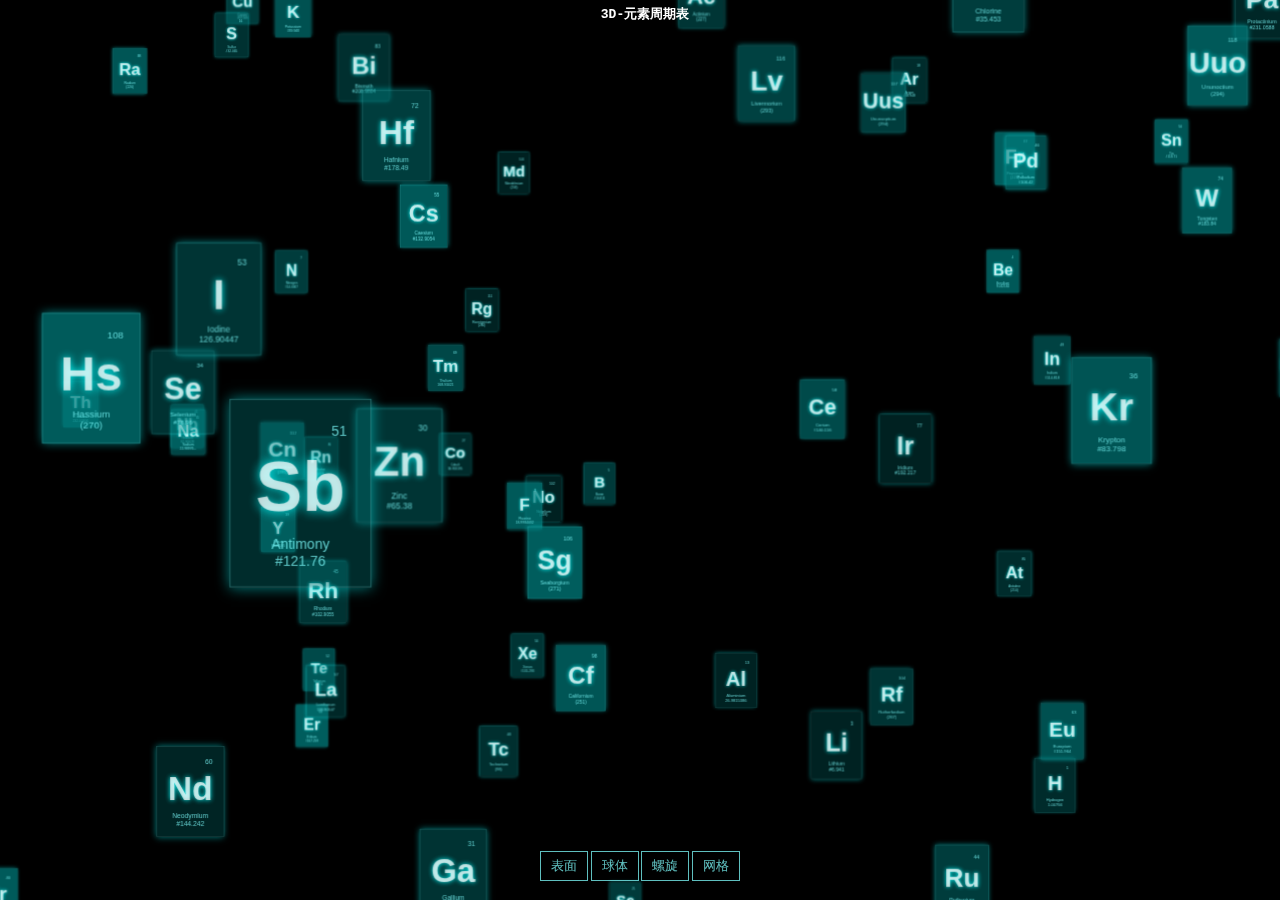
<file: jquery-3D/index.html>
<!DOCTYPE html>
<html>
<head>
<meta charset="utf-8">
<meta name="viewport" content="width=device-width, user-scalable=no, minimum-scale=1.0, maximum-scale=1.0">
<title>3D-元素周期表</title>
<style>
html, body {
	height: 100%;
}

body {
	background-color: #000000;
	margin: 0;
	font-family: Helvetica, sans-serif;;
	overflow: hidden;
}

a {
	color: #ffffff;
}

#info {
	position: absolute;
	width: 100%;
	color: #ffffff;
	padding: 5px;
	font-family: Monospace;
	font-size: 13px;
	font-weight: bold;
	text-align: center;
	z-index: 1;
}

#menu {
	position: absolute;
	bottom: 20px;
	width: 100%;
	text-align: center;
	font-family: verdana,Tahoma,Arial,Hei,"Microsoft Yahei",SimHei;
}

.element {
	width: 120px;
	height: 160px;
	box-shadow: 0px 0px 12px rgba(0,255,255,0.5);
	border: 1px solid rgba(127,255,255,0.25);
	text-align: center;
	cursor: default;
}

.element:hover {
	box-shadow: 0px 0px 12px rgba(0,255,255,0.75);
	border: 1px solid rgba(127,255,255,0.75);
}

	.element .number {
		position: absolute;
		top: 20px;
		right: 20px;
		font-size: 12px;
		color: rgba(127,255,255,0.75);
	}

	.element .symbol {
		position: absolute;
		top: 40px;
		left: 0px;
		right: 0px;
		font-size: 60px;
		font-weight: bold;
		color: rgba(255,255,255,0.75);
		text-shadow: 0 0 10px rgba(0,255,255,0.95);
	}

	.element .details {
		position: absolute;
		bottom: 15px;
		left: 0px;
		right: 0px;
		font-size: 12px;
		color: rgba(127,255,255,0.75);
	}

button {
	color: rgba(127,255,255,0.75);
	background: transparent;
	outline: 1px solid rgba(127,255,255,0.75);
	border: 0px;
	padding: 5px 10px;
	cursor: pointer;
}
button:hover {
	background-color: rgba(0,255,255,0.5);
}
button:active {
	color: #000000;
	background-color: rgba(0,255,255,0.75);
}
</style>
</head>
<body>
<script src="js/three.min.js" ></script>
<script src="js/tween.min.js" ></script>
<script src="js/TrackballControls.js" ></script>
<script src="js/CSS3DRenderer.js" ></script>

<div id="container"></div>
<div id="info">3D-元素周期表</div>
<div id="menu">
<button id="table">表面</button>
<button id="sphere">球体</button>
<button id="helix">螺旋</button>
<button id="grid">网格</button>
</div>

<script>

var table = [
	"H", "Hydrogen", "1.00794", 1, 1,
	"He", "Helium", "4.002602", 18, 1,
	"Li", "Lithium", "#6.941", 1, 2,
	"Be", "Beryllium", "9.012182", 2, 2,
	"B", "Boron", "#10.811", 13, 2,
	"C", "Carbon", "#12.0107", 14, 2,
	"N", "Nitrogen", "#14.0067", 15, 2,
	"O", "Oxygen", "#15.9994", 16, 2,
	"F", "Fluorine", "18.9984032", 17, 2,
	"Ne", "Neon", "#20.1797", 18, 2,
	"Na", "Sodium", "22.98976...", 1, 3,
	"Mg", "Magnesium", "#24.305", 2, 3,
	"Al", "Aluminium", "26.9815386", 13, 3,
	"Si", "Silicon", "#28.0855", 14, 3,
	"P", "Phosphorus", "30.973762", 15, 3,
	"S", "Sulfur", "#32.065", 16, 3,
	"Cl", "Chlorine", "#35.453", 17, 3,
	"Ar", "Argon", "#39.948", 18, 3,
	"K", "Potassium", "#39.948", 1, 4,
	"Ca", "Calcium", "#40.078", 2, 4,
	"Sc", "Scandium", "44.955912", 3, 4,
	"Ti", "Titanium", "#47.867", 4, 4,
	"V", "Vanadium", "#50.9415", 5, 4,
	"Cr", "Chromium", "#51.9961", 6, 4,
	"Mn", "Manganese", "54.938045", 7, 4,
	"Fe", "Iron", "#55.845", 8, 4,
	"Co", "Cobalt", "58.933195", 9, 4,
	"Ni", "Nickel", "#58.6934", 10, 4,
	"Cu", "Copper", "#63.546", 11, 4,
	"Zn", "Zinc", "#65.38", 12, 4,
	"Ga", "Gallium", "#69.723", 13, 4,
	"Ge", "Germanium", "#72.63", 14, 4,
	"As", "Arsenic", "#74.9216", 15, 4,
	"Se", "Selenium", "#78.96", 16, 4,
	"Br", "Bromine", "#79.904", 17, 4,
	"Kr", "Krypton", "#83.798", 18, 4,
	"Rb", "Rubidium", "#85.4678", 1, 5,
	"Sr", "Strontium", "#87.62", 2, 5,
	"Y", "Yttrium", "88.90585", 3, 5,
	"Zr", "Zirconium", "#91.224", 4, 5,
	"Nb", "Niobium", "92.90628", 5, 5,
	"Mo", "Molybdenum", "#95.96", 6, 5,
	"Tc", "Technetium", "(98)", 7, 5,
	"Ru", "Ruthenium", "#101.07", 8, 5,
	"Rh", "Rhodium", "#102.9055", 9, 5,
	"Pd", "Palladium", "#106.42", 10, 5,
	"Ag", "Silver", "#107.8682", 11, 5,
	"Cd", "Cadmium", "#112.411", 12, 5,
	"In", "Indium", "#114.818", 13, 5,
	"Sn", "Tin", "#118.71", 14, 5,
	"Sb", "Antimony", "#121.76", 15, 5,
	"Te", "Tellurium", "127.6", 16, 5,
	"I", "Iodine", "126.90447", 17, 5,
	"Xe", "Xenon", "#131.293", 18, 5,
	"Cs", "Caesium", "#132.9054", 1, 6,
	"Ba", "Barium", "#132.9054", 2, 6,
	"La", "Lanthanum", "138.90547", 4, 9,
	"Ce", "Cerium", "#140.116", 5, 9,
	"Pr", "Praseodymium", "140.90765", 6, 9,
	"Nd", "Neodymium", "#144.242", 7, 9,
	"Pm", "Promethium", "(145)", 8, 9,
	"Sm", "Samarium", "#150.36", 9, 9,
	"Eu", "Europium", "#151.964", 10, 9,
	"Gd", "Gadolinium", "#157.25", 11, 9,
	"Tb", "Terbium", "158.92535", 12, 9,
	"Dy", "Dysprosium", "162.5", 13, 9,
	"Ho", "Holmium", "164.93032", 14, 9,
	"Er", "Erbium", "#167.259", 15, 9,
	"Tm", "Thulium", "168.93421", 16, 9,
	"Yb", "Ytterbium", "#173.054", 17, 9,
	"Lu", "Lutetium", "#174.9668", 18, 9,
	"Hf", "Hafnium", "#178.49", 4, 6,
	"Ta", "Tantalum", "180.94788", 5, 6,
	"W", "Tungsten", "#183.84", 6, 6,
	"Re", "Rhenium", "#186.207", 7, 6,
	"Os", "Osmium", "#190.23", 8, 6,
	"Ir", "Iridium", "#192.217", 9, 6,
	"Pt", "Platinum", "#195.084", 10, 6,
	"Au", "Gold", "196.966569", 11, 6,
	"Hg", "Mercury", "#200.59", 12, 6,
	"Tl", "Thallium", "#204.3833", 13, 6,
	"Pb", "Lead", "207.2", 14, 6,
	"Bi", "Bismuth", "#208.9804", 15, 6,
	"Po", "Polonium", "(209)", 16, 6,
	"At", "Astatine", "(210)", 17, 6,
	"Rn", "Radon", "(222)", 18, 6,
	"Fr", "Francium", "(223)", 1, 7,
	"Ra", "Radium", "(226)", 2, 7,
	"Ac", "Actinium", "(227)", 4, 10,
	"Th", "Thorium", "232.03806", 5, 10,
	"Pa", "Protactinium", "#231.0588", 6, 10,
	"U", "Uranium", "238.02891", 7, 10,
	"Np", "Neptunium", "(237)", 8, 10,
	"Pu", "Plutonium", "(244)", 9, 10,
	"Am", "Americium", "(243)", 10, 10,
	"Cm", "Curium", "(247)", 11, 10,
	"Bk", "Berkelium", "(247)", 12, 10,
	"Cf", "Californium", "(251)", 13, 10,
	"Es", "Einstenium", "(252)", 14, 10,
	"Fm", "Fermium", "(257)", 15, 10,
	"Md", "Mendelevium", "(258)", 16, 10,
	"No", "Nobelium", "(259)", 17, 10,
	"Lr", "Lawrencium", "(262)", 18, 10,
	"Rf", "Rutherfordium", "(267)", 4, 7,
	"Db", "Dubnium", "(268)", 5, 7,
	"Sg", "Seaborgium", "(271)", 6, 7,
	"Bh", "Bohrium", "(272)", 7, 7,
	"Hs", "Hassium", "(270)", 8, 7,
	"Mt", "Meitnerium", "(276)", 9, 7,
	"Ds", "Darmstadium", "(281)", 10, 7,
	"Rg", "Roentgenium", "(280)", 11, 7,
	"Cn", "Copernicium", "(285)", 12, 7,
	"Uut", "Unutrium", "(284)", 13, 7,
	"Fl", "Flerovium", "(289)", 14, 7,
	"Uup", "Ununpentium", "(288)", 15, 7,
	"Lv", "Livermorium", "(293)", 16, 7,
	"Uus", "Ununseptium", "(294)", 17, 7,
	"Uuo", "Ununoctium", "(294)", 18, 7
];

var camera, scene, renderer;
var controls;

var objects = [];
var targets = { table: [], sphere: [], helix: [], grid: [] };

init();
animate();

function init() {

	camera = new THREE.PerspectiveCamera( 40, window.innerWidth / window.innerHeight, 1, 10000 );
	camera.position.z = 3000;

	scene = new THREE.Scene();

	// table

	for ( var i = 0; i < table.length; i += 5 ) {

		var element = document.createElement( 'div' );
		element.className = 'element';
		element.style.backgroundColor = 'rgba(0,127,127,' + ( Math.random() * 0.5 + 0.25 ) + ')';

		var number = document.createElement( 'div' );
		number.className = 'number';
		number.textContent = (i/5) + 1;
		element.appendChild( number );

		var symbol = document.createElement( 'div' );
		symbol.className = 'symbol';
		symbol.textContent = table[ i ];
		element.appendChild( symbol );

		var details = document.createElement( 'div' );
		details.className = 'details';
		details.innerHTML = table[ i + 1 ] + '<br>' + table[ i + 2 ];
		element.appendChild( details );

		var object = new THREE.CSS3DObject( element );
		object.position.x = Math.random() * 4000 - 2000;
		object.position.y = Math.random() * 4000 - 2000;
		object.position.z = Math.random() * 4000 - 2000;
		scene.add( object );

		objects.push( object );

		//

		var object = new THREE.Object3D();
		object.position.x = ( table[ i + 3 ] * 140 ) - 1330;
		object.position.y = - ( table[ i + 4 ] * 180 ) + 990;

		targets.table.push( object );

	}

	// sphere

	var vector = new THREE.Vector3();

	for ( var i = 0, l = objects.length; i < l; i ++ ) {

		var phi = Math.acos( -1 + ( 2 * i ) / l );
		var theta = Math.sqrt( l * Math.PI ) * phi;

		var object = new THREE.Object3D();

		object.position.x = 800 * Math.cos( theta ) * Math.sin( phi );
		object.position.y = 800 * Math.sin( theta ) * Math.sin( phi );
		object.position.z = 800 * Math.cos( phi );

		vector.copy( object.position ).multiplyScalar( 2 );

		object.lookAt( vector );

		targets.sphere.push( object );

	}

	// helix

	var vector = new THREE.Vector3();

	for ( var i = 0, l = objects.length; i < l; i ++ ) {

		var phi = i * 0.175 + Math.PI;

		var object = new THREE.Object3D();

		object.position.x = 900 * Math.sin( phi );
		object.position.y = - ( i * 8 ) + 450;
		object.position.z = 900 * Math.cos( phi );

		vector.x = object.position.x * 2;
		vector.y = object.position.y;
		vector.z = object.position.z * 2;

		object.lookAt( vector );

		targets.helix.push( object );

	}

	// grid

	for ( var i = 0; i < objects.length; i ++ ) {

		var object = new THREE.Object3D();

		object.position.x = ( ( i % 5 ) * 400 ) - 800;
		object.position.y = ( - ( Math.floor( i / 5 ) % 5 ) * 400 ) + 800;
		object.position.z = ( Math.floor( i / 25 ) ) * 1000 - 2000;

		targets.grid.push( object );

	}

	//

	renderer = new THREE.CSS3DRenderer();
	renderer.setSize( window.innerWidth, window.innerHeight );
	renderer.domElement.style.position = 'absolute';
	document.getElementById( 'container' ).appendChild( renderer.domElement );

	//

	controls = new THREE.TrackballControls( camera, renderer.domElement );
	controls.rotateSpeed = 0.5;
	controls.minDistance = 500;
	controls.maxDistance = 6000;
	controls.addEventListener( 'change', render );

	var button = document.getElementById( 'table' );
	button.addEventListener( 'click', function ( event ) {

		transform( targets.table, 2000 );

	}, false );

	var button = document.getElementById( 'sphere' );
	button.addEventListener( 'click', function ( event ) {

		transform( targets.sphere, 2000 );

	}, false );

	var button = document.getElementById( 'helix' );
	button.addEventListener( 'click', function ( event ) {

		transform( targets.helix, 2000 );

	}, false );

	var button = document.getElementById( 'grid' );
	button.addEventListener( 'click', function ( event ) {

		transform( targets.grid, 2000 );

	}, false );

	transform( targets.table, 5000 );

	//

	window.addEventListener( 'resize', onWindowResize, false );

}

function transform( targets, duration ) {

	TWEEN.removeAll();

	for ( var i = 0; i < objects.length; i ++ ) {

		var object = objects[ i ];
		var target = targets[ i ];

		new TWEEN.Tween( object.position )
			.to( { x: target.position.x, y: target.position.y, z: target.position.z }, Math.random() * duration + duration )
			.easing( TWEEN.Easing.Exponential.InOut )
			.start();

		new TWEEN.Tween( object.rotation )
			.to( { x: target.rotation.x, y: target.rotation.y, z: target.rotation.z }, Math.random() * duration + duration )
			.easing( TWEEN.Easing.Exponential.InOut )
			.start();

	}

	new TWEEN.Tween( this )
		.to( {}, duration * 2 )
		.onUpdate( render )
		.start();

}

function onWindowResize() {

	camera.aspect = window.innerWidth / window.innerHeight;
	camera.updateProjectionMatrix();

	renderer.setSize( window.innerWidth, window.innerHeight );

	render();

}

function animate() {

	requestAnimationFrame( animate );

	TWEEN.update();

	controls.update();

}

function render() {

	renderer.render( scene, camera );

}

</script>
</body>
</html>
</file>
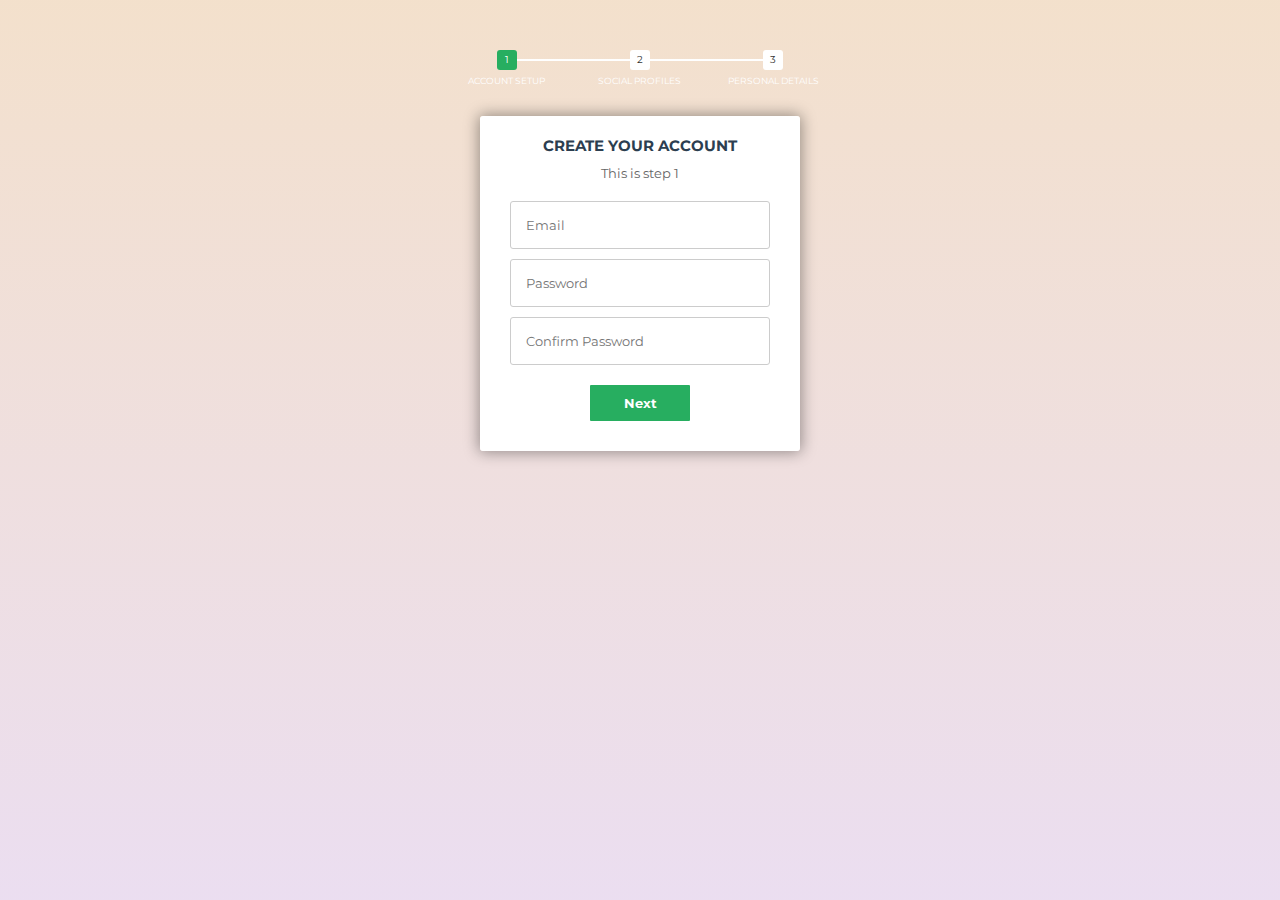
<file: jQueryCSS3分步骤注册表单切换动画在线演示/index.html>
<html>
<head>
<meta http-equiv="Content-Type" content="text/html; charset=gb2312">
<title>jQuery/CSS3�ֲ���ע������л�����������ʾ</title>
<link rel="stylesheet" media="screen" href="css/zzsc.css" />
</head>
<form id="msform">
	<!-- progressbar -->
	<ul id="progressbar">
		<li class="active">Account Setup</li>
		<li>Social Profiles</li>
		<li>Personal Details</li>
	</ul>
	<!-- fieldsets -->
	<fieldset>
		<h2 class="fs-title">Create your account</h2>
		<h3 class="fs-subtitle">This is step 1</h3>
		<input type="text" name="email" placeholder="Email" />
		<input type="password" name="pass" placeholder="Password" />
		<input type="password" name="cpass" placeholder="Confirm Password" />
		<input type="button" name="next" class="next action-button" value="Next" />
	</fieldset>
	<fieldset>
		<h2 class="fs-title">Social Profiles</h2>
		<h3 class="fs-subtitle">Your presence on the social network</h3>
		<input type="text" name="twitter" placeholder="Twitter" />
		<input type="text" name="facebook" placeholder="Facebook" />
		<input type="text" name="gplus" placeholder="Google Plus" />
		<input type="button" name="previous" class="previous action-button" value="Previous" />
		<input type="button" name="next" class="next action-button" value="Next" />
	</fieldset>
	<fieldset>
		<h2 class="fs-title">Personal Details</h2>
		<h3 class="fs-subtitle">We will never sell it</h3>
		<input type="text" name="fname" placeholder="First Name" />
		<input type="text" name="lname" placeholder="Last Name" />
		<input type="text" name="phone" placeholder="Phone" />
		<textarea name="address" placeholder="Address"></textarea>
		<input type="button" name="previous" class="previous action-button" value="Previous" />
		<input type="submit" name="submit" class="submit action-button" value="Submit" />
	</fieldset>
</form>
<script src="http://libs.baidu.com/jquery/1.9.1/jquery.min.js"></script>
<script src="js/jquery.easing.min.js" type="text/javascript"></script>
<script src="js/zzsc.js" type="text/javascript"></script>

</html>
</file>
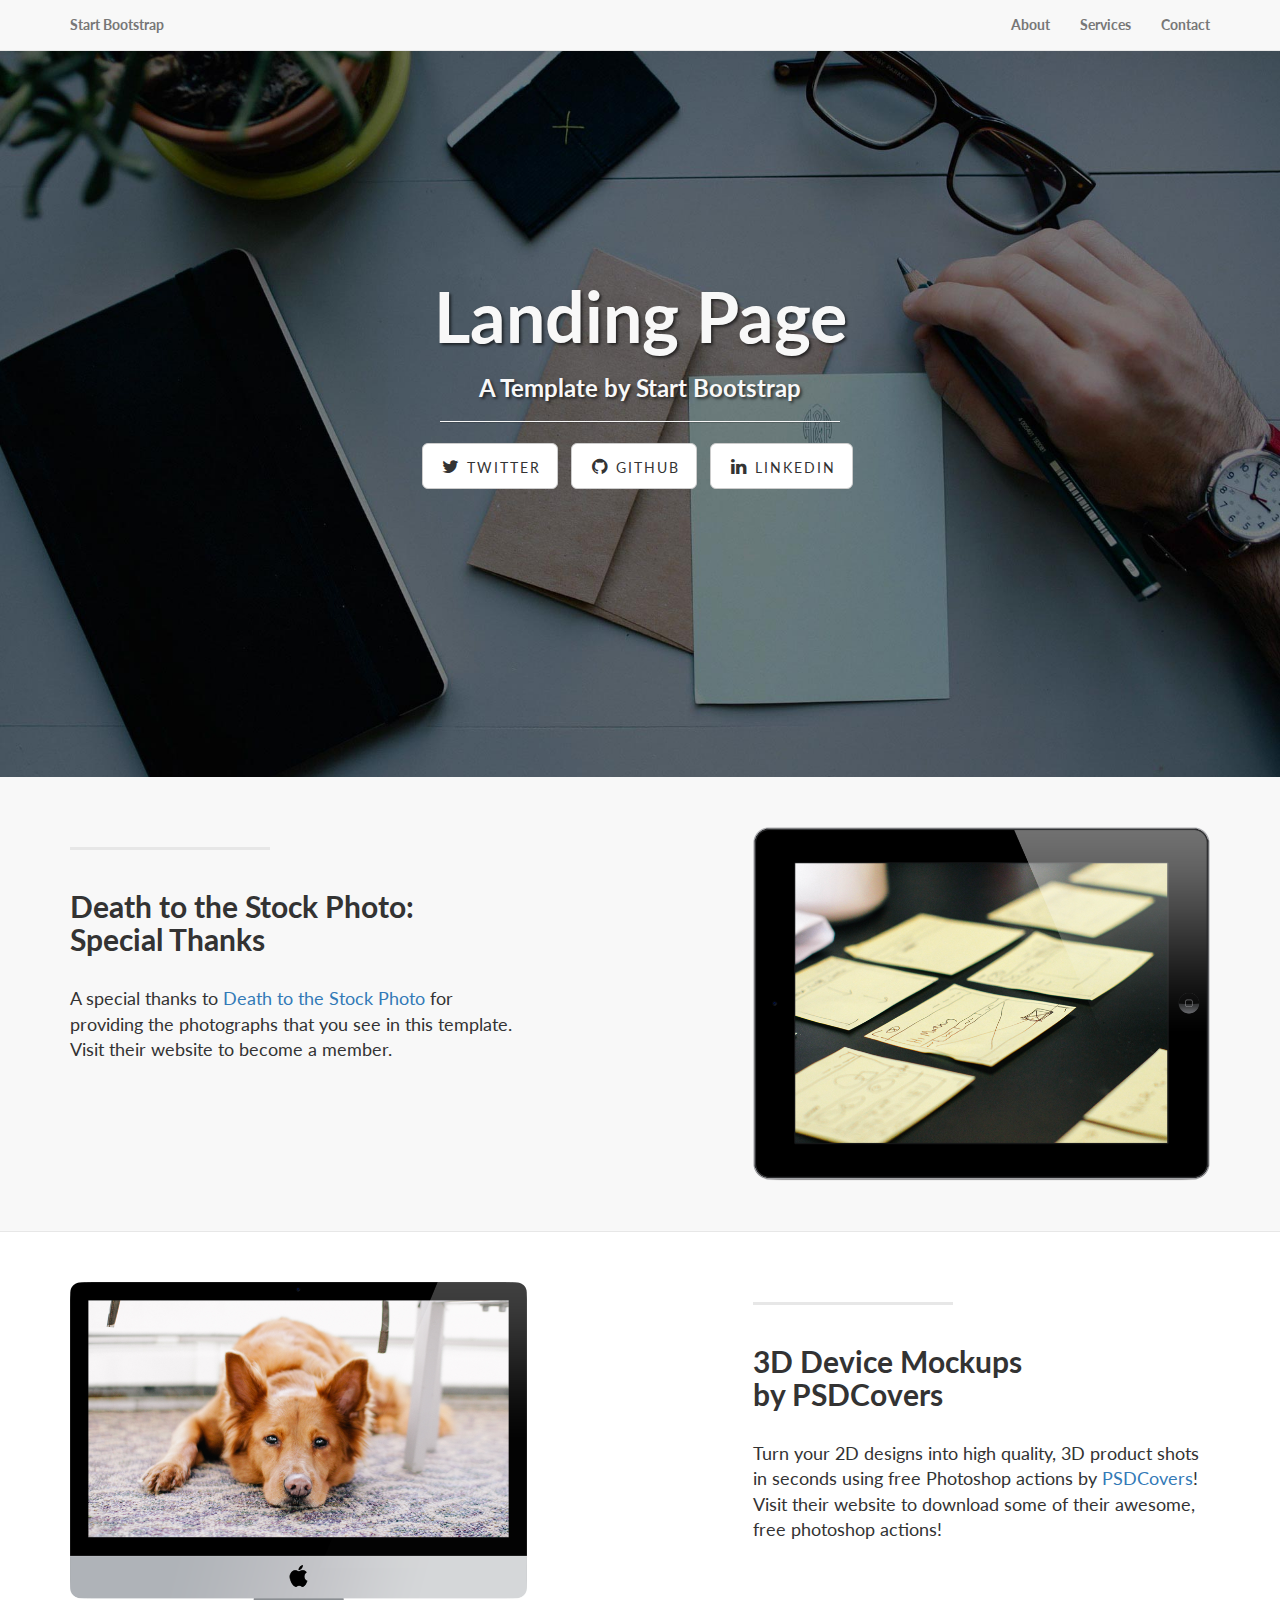
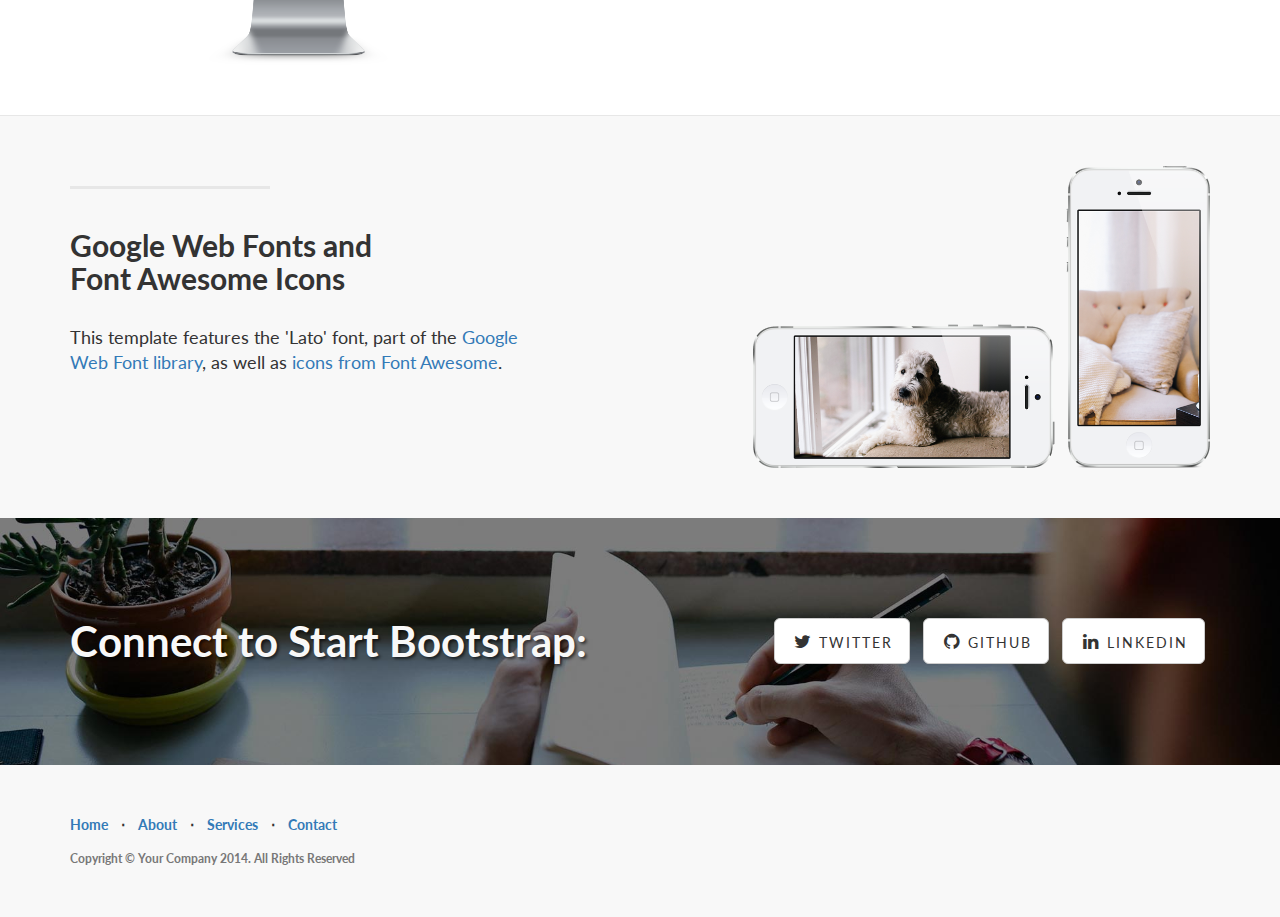
<file: startbootstrap-landing-page-1.0.4 (2)/index.html>
<!DOCTYPE html>
<html lang="en">

<head>

    <meta charset="utf-8">
    <meta http-equiv="X-UA-Compatible" content="IE=edge">
    <meta name="viewport" content="width=device-width, initial-scale=1">
    <meta name="description" content="">
    <meta name="author" content="">

    <title>Landing Page - Start Bootstrap Theme</title>

    <!-- Bootstrap Core CSS -->
    <link href="css/bootstrap.min.css" rel="stylesheet">

    <!-- Custom CSS -->
    <link href="css/landing-page.css" rel="stylesheet">

    <!-- Custom Fonts -->
    <link href="font-awesome/css/font-awesome.min.css" rel="stylesheet" type="text/css">
    <link href="http://fonts.googleapis.com/css?family=Lato:300,400,700,300italic,400italic,700italic" rel="stylesheet" type="text/css">

    <!-- HTML5 Shim and Respond.js IE8 support of HTML5 elements and media queries -->
    <!-- WARNING: Respond.js doesn't work if you view the page via file:// -->
    <!--[if lt IE 9]>
        <script src="https://oss.maxcdn.com/libs/html5shiv/3.7.0/html5shiv.js"></script>
        <script src="https://oss.maxcdn.com/libs/respond.js/1.4.2/respond.min.js"></script>
    <![endif]-->

</head>

<body>

    <!-- Navigation -->
    <nav class="navbar navbar-default navbar-fixed-top topnav" role="navigation">
        <div class="container topnav">
            <!-- Brand and toggle get grouped for better mobile display -->
            <div class="navbar-header">
                <button type="button" class="navbar-toggle" data-toggle="collapse" data-target="#bs-example-navbar-collapse-1">
                    <span class="sr-only">Toggle navigation</span>
                    <span class="icon-bar"></span>
                    <span class="icon-bar"></span>
                    <span class="icon-bar"></span>
                </button>
                <a class="navbar-brand topnav" href="#">Start Bootstrap</a>
            </div>
            <!-- Collect the nav links, forms, and other content for toggling -->
            <div class="collapse navbar-collapse" id="bs-example-navbar-collapse-1">
                <ul class="nav navbar-nav navbar-right">
                    <li>
                        <a href="#about">About</a>
                    </li>
                    <li>
                        <a href="#services">Services</a>
                    </li>
                    <li>
                        <a href="#contact">Contact</a>
                    </li>
                </ul>
            </div>
            <!-- /.navbar-collapse -->
        </div>
        <!-- /.container -->
    </nav>


    <!-- Header -->
    <a name="about"></a>
    <div class="intro-header">
        <div class="container">

            <div class="row">
                <div class="col-lg-12">
                    <div class="intro-message">
                        <h1>Landing Page</h1>
                        <h3>A Template by Start Bootstrap</h3>
                        <hr class="intro-divider">
                        <ul class="list-inline intro-social-buttons">
                            <li>
                                <a href="https://twitter.com/SBootstrap" class="btn btn-default btn-lg"><i class="fa fa-twitter fa-fw"></i> <span class="network-name">Twitter</span></a>
                            </li>
                            <li>
                                <a href="https://github.com/IronSummitMedia/startbootstrap" class="btn btn-default btn-lg"><i class="fa fa-github fa-fw"></i> <span class="network-name">Github</span></a>
                            </li>
                            <li>
                                <a href="#" class="btn btn-default btn-lg"><i class="fa fa-linkedin fa-fw"></i> <span class="network-name">Linkedin</span></a>
                            </li>
                        </ul>
                    </div>
                </div>
            </div>

        </div>
        <!-- /.container -->

    </div>
    <!-- /.intro-header -->

    <!-- Page Content -->

	<a  name="services"></a>
    <div class="content-section-a">

        <div class="container">
            <div class="row">
                <div class="col-lg-5 col-sm-6">
                    <hr class="section-heading-spacer">
                    <div class="clearfix"></div>
                    <h2 class="section-heading">Death to the Stock Photo:<br>Special Thanks</h2>
                    <p class="lead">A special thanks to <a target="_blank" href="http://join.deathtothestockphoto.com/">Death to the Stock Photo</a> for providing the photographs that you see in this template. Visit their website to become a member.</p>
                </div>
                <div class="col-lg-5 col-lg-offset-2 col-sm-6">
                    <img class="img-responsive" src="img/ipad.png" alt="">
                </div>
            </div>

        </div>
        <!-- /.container -->

    </div>
    <!-- /.content-section-a -->

    <div class="content-section-b">

        <div class="container">

            <div class="row">
                <div class="col-lg-5 col-lg-offset-1 col-sm-push-6  col-sm-6">
                    <hr class="section-heading-spacer">
                    <div class="clearfix"></div>
                    <h2 class="section-heading">3D Device Mockups<br>by PSDCovers</h2>
                    <p class="lead">Turn your 2D designs into high quality, 3D product shots in seconds using free Photoshop actions by <a target="_blank" href="http://www.psdcovers.com/">PSDCovers</a>! Visit their website to download some of their awesome, free photoshop actions!</p>
                </div>
                <div class="col-lg-5 col-sm-pull-6  col-sm-6">
                    <img class="img-responsive" src="img/dog.png" alt="">
                </div>
            </div>

        </div>
        <!-- /.container -->

    </div>
    <!-- /.content-section-b -->

    <div class="content-section-a">

        <div class="container">

            <div class="row">
                <div class="col-lg-5 col-sm-6">
                    <hr class="section-heading-spacer">
                    <div class="clearfix"></div>
                    <h2 class="section-heading">Google Web Fonts and<br>Font Awesome Icons</h2>
                    <p class="lead">This template features the 'Lato' font, part of the <a target="_blank" href="http://www.google.com/fonts">Google Web Font library</a>, as well as <a target="_blank" href="http://fontawesome.io">icons from Font Awesome</a>.</p>
                </div>
                <div class="col-lg-5 col-lg-offset-2 col-sm-6">
                    <img class="img-responsive" src="img/phones.png" alt="">
                </div>
            </div>

        </div>
        <!-- /.container -->

    </div>
    <!-- /.content-section-a -->

	<a  name="contact"></a>
    <div class="banner">

        <div class="container">

            <div class="row">
                <div class="col-lg-6">
                    <h2>Connect to Start Bootstrap:</h2>
                </div>
                <div class="col-lg-6">
                    <ul class="list-inline banner-social-buttons">
                        <li>
                            <a href="https://twitter.com/SBootstrap" class="btn btn-default btn-lg"><i class="fa fa-twitter fa-fw"></i> <span class="network-name">Twitter</span></a>
                        </li>
                        <li>
                            <a href="https://github.com/IronSummitMedia/startbootstrap" class="btn btn-default btn-lg"><i class="fa fa-github fa-fw"></i> <span class="network-name">Github</span></a>
                        </li>
                        <li>
                            <a href="#" class="btn btn-default btn-lg"><i class="fa fa-linkedin fa-fw"></i> <span class="network-name">Linkedin</span></a>
                        </li>
                    </ul>
                </div>
            </div>

        </div>
        <!-- /.container -->

    </div>
    <!-- /.banner -->

    <!-- Footer -->
    <footer>
        <div class="container">
            <div class="row">
                <div class="col-lg-12">
                    <ul class="list-inline">
                        <li>
                            <a href="#">Home</a>
                        </li>
                        <li class="footer-menu-divider">&sdot;</li>
                        <li>
                            <a href="#about">About</a>
                        </li>
                        <li class="footer-menu-divider">&sdot;</li>
                        <li>
                            <a href="#services">Services</a>
                        </li>
                        <li class="footer-menu-divider">&sdot;</li>
                        <li>
                            <a href="#contact">Contact</a>
                        </li>
                    </ul>
                    <p class="copyright text-muted small">Copyright &copy; Your Company 2014. All Rights Reserved</p>
                </div>
            </div>
        </div>
    </footer>

    <!-- jQuery -->
    <script src="js/jquery.js"></script>

    <!-- Bootstrap Core JavaScript -->
    <script src="js/bootstrap.min.js"></script>

</body>

</html>
</file>
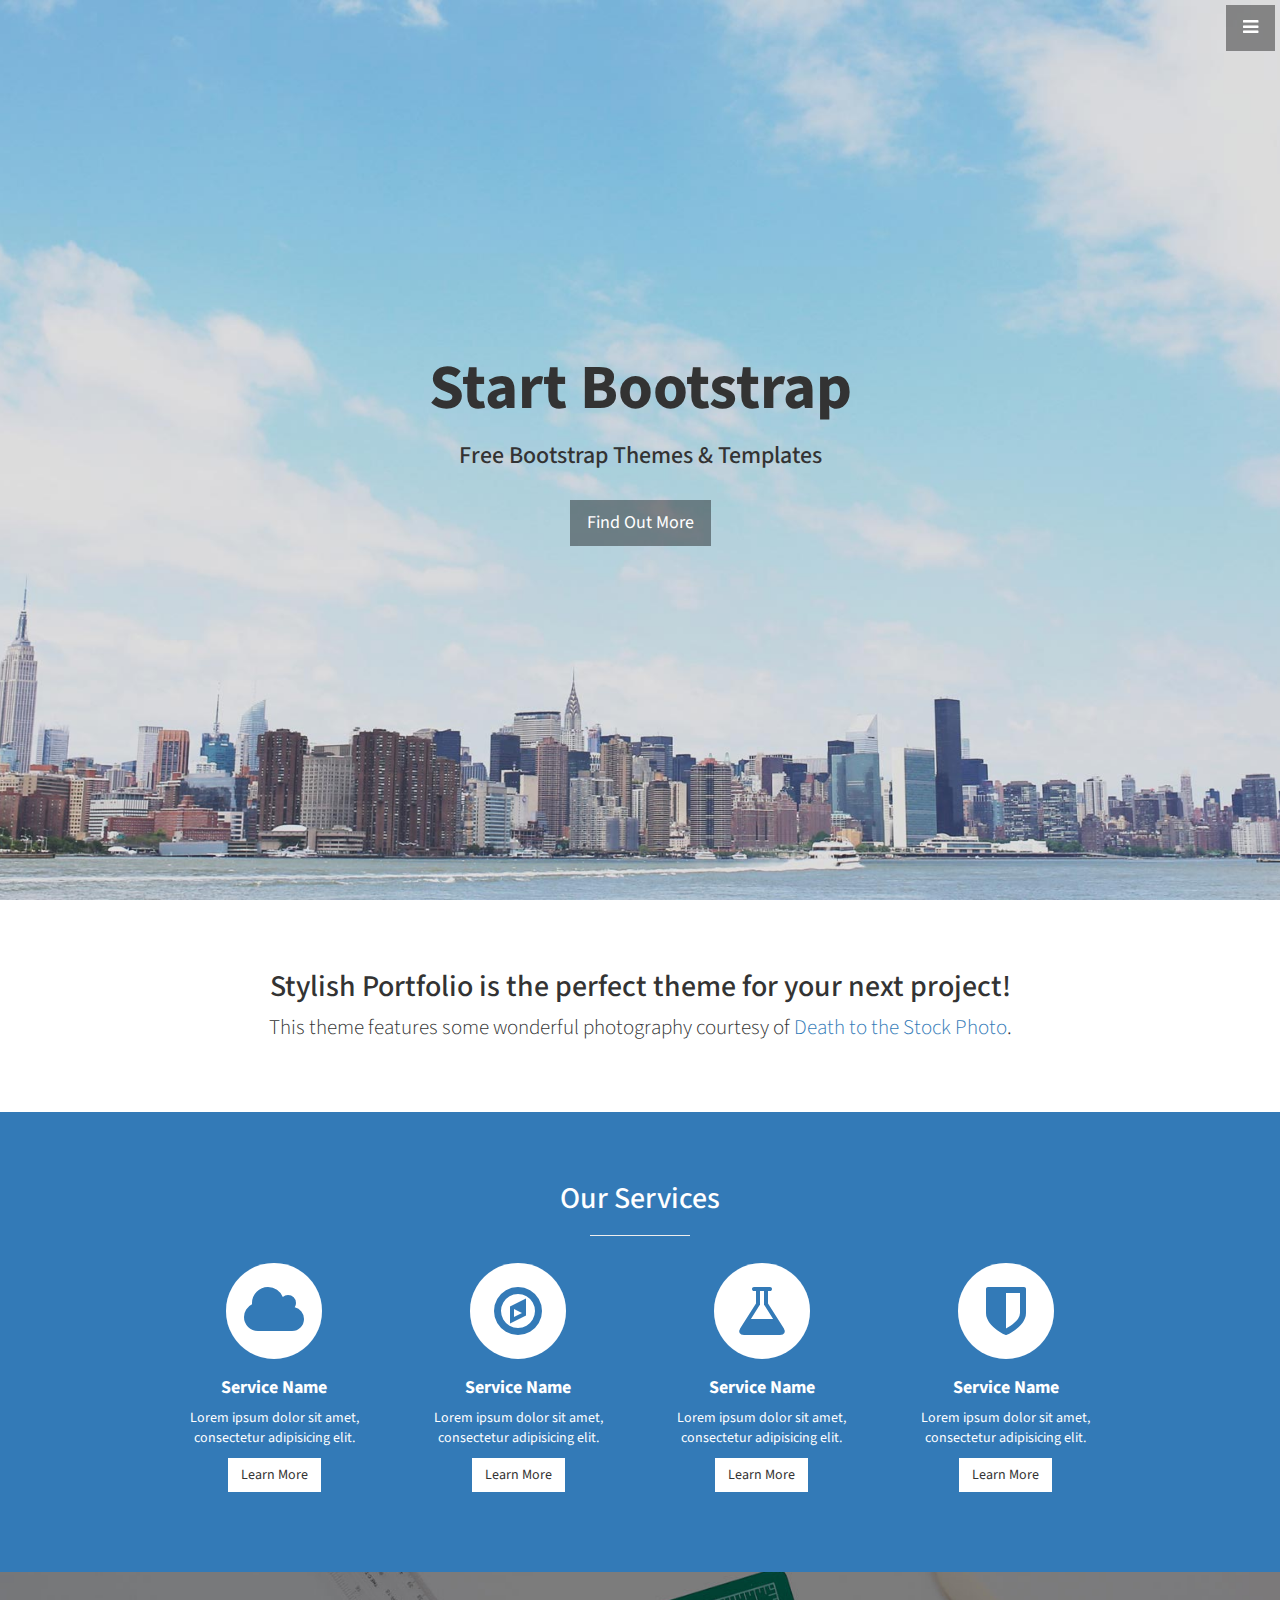
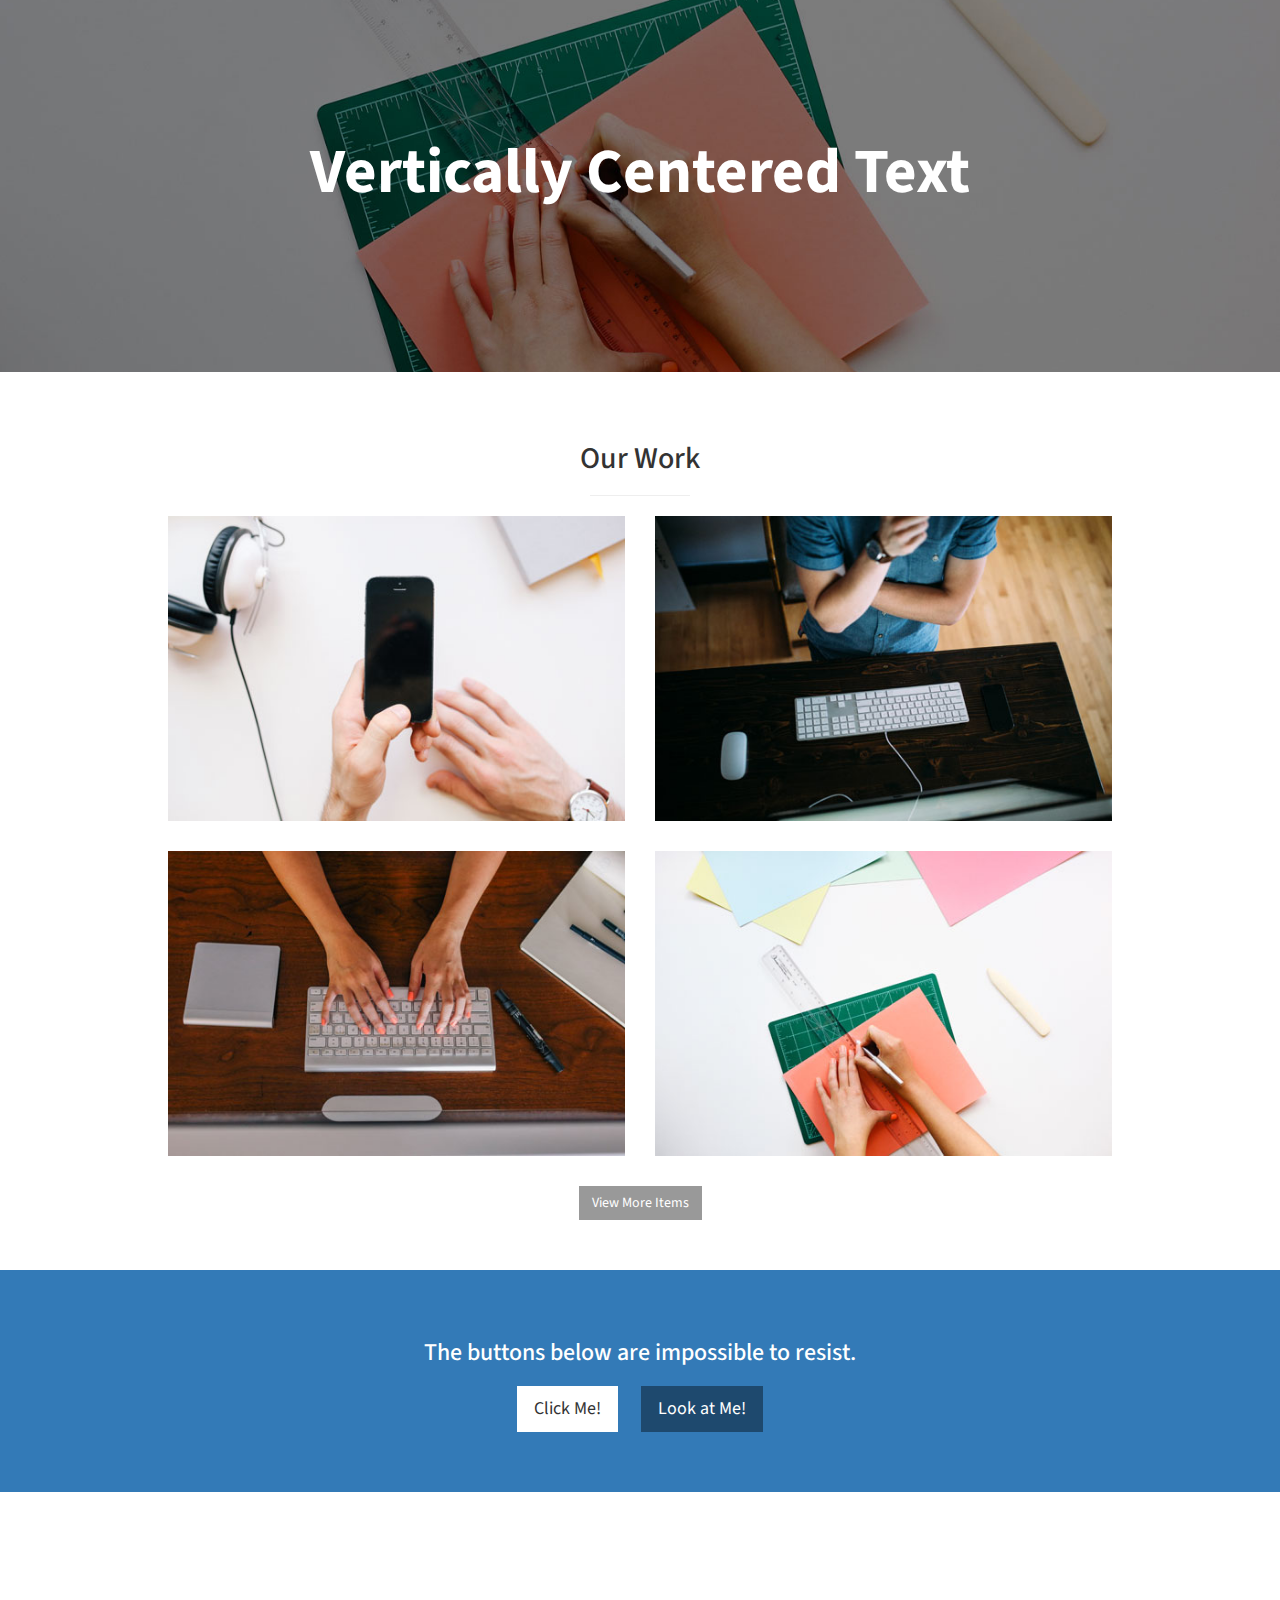
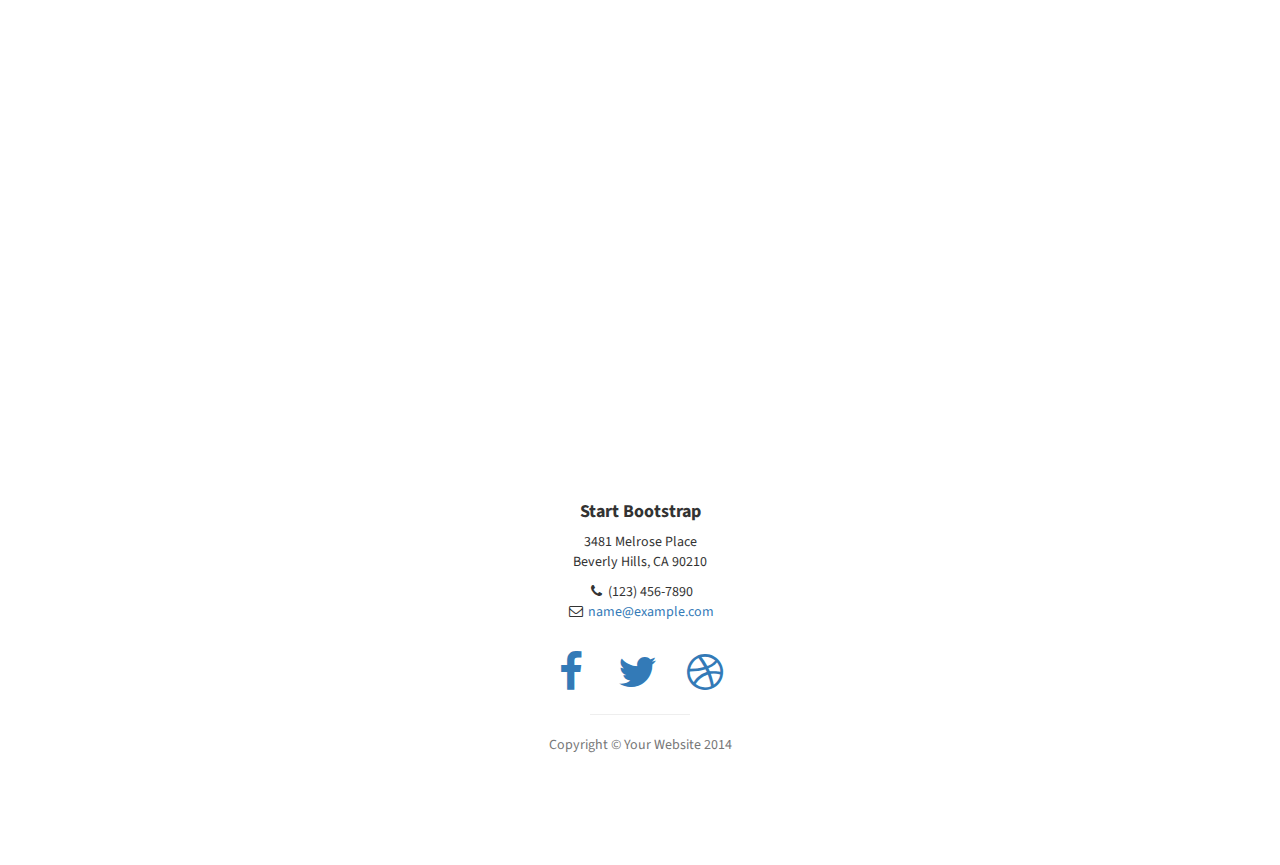
<file: startbootstrap-stylish-portfolio-1.0.3/index.html>
<!DOCTYPE html>
<html lang="en">

<head>

    <meta charset="utf-8">
    <meta http-equiv="X-UA-Compatible" content="IE=edge">
    <meta name="viewport" content="width=device-width, initial-scale=1">
    <meta name="description" content="">
    <meta name="author" content="">

    <title>Stylish Portfolio - Start Bootstrap Theme</title>

    <!-- Bootstrap Core CSS -->
    <link href="css/bootstrap.min.css" rel="stylesheet">

    <!-- Custom CSS -->
    <link href="css/stylish-portfolio.css" rel="stylesheet">

    <!-- Custom Fonts -->
    <link href="font-awesome/css/font-awesome.min.css" rel="stylesheet" type="text/css">
    <link href="http://fonts.googleapis.com/css?family=Source+Sans+Pro:300,400,700,300italic,400italic,700italic" rel="stylesheet" type="text/css">

    <!-- HTML5 Shim and Respond.js IE8 support of HTML5 elements and media queries -->
    <!-- WARNING: Respond.js doesn't work if you view the page via file:// -->
    <!--[if lt IE 9]>
        <script src="https://oss.maxcdn.com/libs/html5shiv/3.7.0/html5shiv.js"></script>
        <script src="https://oss.maxcdn.com/libs/respond.js/1.4.2/respond.min.js"></script>
    <![endif]-->

</head>

<body>

    <!-- Navigation -->
    <a id="menu-toggle" href="#" class="btn btn-dark btn-lg toggle"><i class="fa fa-bars"></i></a>
    <nav id="sidebar-wrapper">
        <ul class="sidebar-nav">
            <a id="menu-close" href="#" class="btn btn-light btn-lg pull-right toggle"><i class="fa fa-times"></i></a>
            <li class="sidebar-brand">
                <a href="#top"  onclick = $("#menu-close").click(); >Start Bootstrap</a>
            </li>
            <li>
                <a href="#top" onclick = $("#menu-close").click(); >Home</a>
            </li>
            <li>
                <a href="#about" onclick = $("#menu-close").click(); >About</a>
            </li>
            <li>
                <a href="#services" onclick = $("#menu-close").click(); >Services</a>
            </li>
            <li>
                <a href="#portfolio" onclick = $("#menu-close").click(); >Portfolio</a>
            </li>
            <li>
                <a href="#contact" onclick = $("#menu-close").click(); >Contact</a>
            </li>
        </ul>
    </nav>

    <!-- Header -->
    <header id="top" class="header">
        <div class="text-vertical-center">
            <h1>Start Bootstrap</h1>
            <h3>Free Bootstrap Themes &amp; Templates</h3>
            <br>
            <a href="#about" class="btn btn-dark btn-lg">Find Out More</a>
        </div>
    </header>

    <!-- About -->
    <section id="about" class="about">
        <div class="container">
            <div class="row">
                <div class="col-lg-12 text-center">
                    <h2>Stylish Portfolio is the perfect theme for your next project!</h2>
                    <p class="lead">This theme features some wonderful photography courtesy of <a target="_blank" href="http://join.deathtothestockphoto.com/">Death to the Stock Photo</a>.</p>
                </div>
            </div>
            <!-- /.row -->
        </div>
        <!-- /.container -->
    </section>

    <!-- Services -->
    <!-- The circle icons use Font Awesome's stacked icon classes. For more information, visit http://fontawesome.io/examples/ -->
    <section id="services" class="services bg-primary">
        <div class="container">
            <div class="row text-center">
                <div class="col-lg-10 col-lg-offset-1">
                    <h2>Our Services</h2>
                    <hr class="small">
                    <div class="row">
                        <div class="col-md-3 col-sm-6">
                            <div class="service-item">
                                <span class="fa-stack fa-4x">
                                <i class="fa fa-circle fa-stack-2x"></i>
                                <i class="fa fa-cloud fa-stack-1x text-primary"></i>
                            </span>
                                <h4>
                                    <strong>Service Name</strong>
                                </h4>
                                <p>Lorem ipsum dolor sit amet, consectetur adipisicing elit.</p>
                                <a href="#" class="btn btn-light">Learn More</a>
                            </div>
                        </div>
                        <div class="col-md-3 col-sm-6">
                            <div class="service-item">
                                <span class="fa-stack fa-4x">
                                <i class="fa fa-circle fa-stack-2x"></i>
                                <i class="fa fa-compass fa-stack-1x text-primary"></i>
                            </span>
                                <h4>
                                    <strong>Service Name</strong>
                                </h4>
                                <p>Lorem ipsum dolor sit amet, consectetur adipisicing elit.</p>
                                <a href="#" class="btn btn-light">Learn More</a>
                            </div>
                        </div>
                        <div class="col-md-3 col-sm-6">
                            <div class="service-item">
                                <span class="fa-stack fa-4x">
                                <i class="fa fa-circle fa-stack-2x"></i>
                                <i class="fa fa-flask fa-stack-1x text-primary"></i>
                            </span>
                                <h4>
                                    <strong>Service Name</strong>
                                </h4>
                                <p>Lorem ipsum dolor sit amet, consectetur adipisicing elit.</p>
                                <a href="#" class="btn btn-light">Learn More</a>
                            </div>
                        </div>
                        <div class="col-md-3 col-sm-6">
                            <div class="service-item">
                                <span class="fa-stack fa-4x">
                                <i class="fa fa-circle fa-stack-2x"></i>
                                <i class="fa fa-shield fa-stack-1x text-primary"></i>
                            </span>
                                <h4>
                                    <strong>Service Name</strong>
                                </h4>
                                <p>Lorem ipsum dolor sit amet, consectetur adipisicing elit.</p>
                                <a href="#" class="btn btn-light">Learn More</a>
                            </div>
                        </div>
                    </div>
                    <!-- /.row (nested) -->
                </div>
                <!-- /.col-lg-10 -->
            </div>
            <!-- /.row -->
        </div>
        <!-- /.container -->
    </section>

    <!-- Callout -->
    <aside class="callout">
        <div class="text-vertical-center">
            <h1>Vertically Centered Text</h1>
        </div>
    </aside>

    <!-- Portfolio -->
    <section id="portfolio" class="portfolio">
        <div class="container">
            <div class="row">
                <div class="col-lg-10 col-lg-offset-1 text-center">
                    <h2>Our Work</h2>
                    <hr class="small">
                    <div class="row">
                        <div class="col-md-6">
                            <div class="portfolio-item">
                                <a href="#">
                                    <img class="img-portfolio img-responsive" src="img/portfolio-1.jpg">
                                </a>
                            </div>
                        </div>
                        <div class="col-md-6">
                            <div class="portfolio-item">
                                <a href="#">
                                    <img class="img-portfolio img-responsive" src="img/portfolio-2.jpg">
                                </a>
                            </div>
                        </div>
                        <div class="col-md-6">
                            <div class="portfolio-item">
                                <a href="#">
                                    <img class="img-portfolio img-responsive" src="img/portfolio-3.jpg">
                                </a>
                            </div>
                        </div>
                        <div class="col-md-6">
                            <div class="portfolio-item">
                                <a href="#">
                                    <img class="img-portfolio img-responsive" src="img/portfolio-4.jpg">
                                </a>
                            </div>
                        </div>
                    </div>
                    <!-- /.row (nested) -->
                    <a href="#" class="btn btn-dark">View More Items</a>
                </div>
                <!-- /.col-lg-10 -->
            </div>
            <!-- /.row -->
        </div>
        <!-- /.container -->
    </section>

    <!-- Call to Action -->
    <aside class="call-to-action bg-primary">
        <div class="container">
            <div class="row">
                <div class="col-lg-12 text-center">
                    <h3>The buttons below are impossible to resist.</h3>
                    <a href="#" class="btn btn-lg btn-light">Click Me!</a>
                    <a href="#" class="btn btn-lg btn-dark">Look at Me!</a>
                </div>
            </div>
        </div>
    </aside>

    <!-- Map -->
    <section id="contact" class="map">
        <iframe width="100%" height="100%" frameborder="0" scrolling="no" marginheight="0" marginwidth="0" src="https://maps.google.com/maps?f=q&amp;source=s_q&amp;hl=en&amp;geocode=&amp;q=Twitter,+Inc.,+Market+Street,+San+Francisco,+CA&amp;aq=0&amp;oq=twitter&amp;sll=28.659344,-81.187888&amp;sspn=0.128789,0.264187&amp;ie=UTF8&amp;hq=Twitter,+Inc.,+Market+Street,+San+Francisco,+CA&amp;t=m&amp;z=15&amp;iwloc=A&amp;output=embed"></iframe>
        <br />
        <small>
            <a href="https://maps.google.com/maps?f=q&amp;source=embed&amp;hl=en&amp;geocode=&amp;q=Twitter,+Inc.,+Market+Street,+San+Francisco,+CA&amp;aq=0&amp;oq=twitter&amp;sll=28.659344,-81.187888&amp;sspn=0.128789,0.264187&amp;ie=UTF8&amp;hq=Twitter,+Inc.,+Market+Street,+San+Francisco,+CA&amp;t=m&amp;z=15&amp;iwloc=A"></a>
        </small>
        </iframe>
    </section>

    <!-- Footer -->
    <footer>
        <div class="container">
            <div class="row">
                <div class="col-lg-10 col-lg-offset-1 text-center">
                    <h4><strong>Start Bootstrap</strong>
                    </h4>
                    <p>3481 Melrose Place<br>Beverly Hills, CA 90210</p>
                    <ul class="list-unstyled">
                        <li><i class="fa fa-phone fa-fw"></i> (123) 456-7890</li>
                        <li><i class="fa fa-envelope-o fa-fw"></i>  <a href="mailto:name@example.com">name@example.com</a>
                        </li>
                    </ul>
                    <br>
                    <ul class="list-inline">
                        <li>
                            <a href="#"><i class="fa fa-facebook fa-fw fa-3x"></i></a>
                        </li>
                        <li>
                            <a href="#"><i class="fa fa-twitter fa-fw fa-3x"></i></a>
                        </li>
                        <li>
                            <a href="#"><i class="fa fa-dribbble fa-fw fa-3x"></i></a>
                        </li>
                    </ul>
                    <hr class="small">
                    <p class="text-muted">Copyright &copy; Your Website 2014</p>
                </div>
            </div>
        </div>
    </footer>

    <!-- jQuery -->
    <script src="js/jquery.js"></script>

    <!-- Bootstrap Core JavaScript -->
    <script src="js/bootstrap.min.js"></script>

    <!-- Custom Theme JavaScript -->
    <script>
    // Closes the sidebar menu
    $("#menu-close").click(function(e) {
        e.preventDefault();
        $("#sidebar-wrapper").toggleClass("active");
    });

    // Opens the sidebar menu
    $("#menu-toggle").click(function(e) {
        e.preventDefault();
        $("#sidebar-wrapper").toggleClass("active");
    });

    // Scrolls to the selected menu item on the page
    $(function() {
        $('a[href*=#]:not([href=#])').click(function() {
            if (location.pathname.replace(/^\//, '') == this.pathname.replace(/^\//, '') || location.hostname == this.hostname) {

                var target = $(this.hash);
                target = target.length ? target : $('[name=' + this.hash.slice(1) + ']');
                if (target.length) {
                    $('html,body').animate({
                        scrollTop: target.offset().top
                    }, 1000);
                    return false;
                }
            }
        });
    });
    </script>

</body>

</html>
</file>
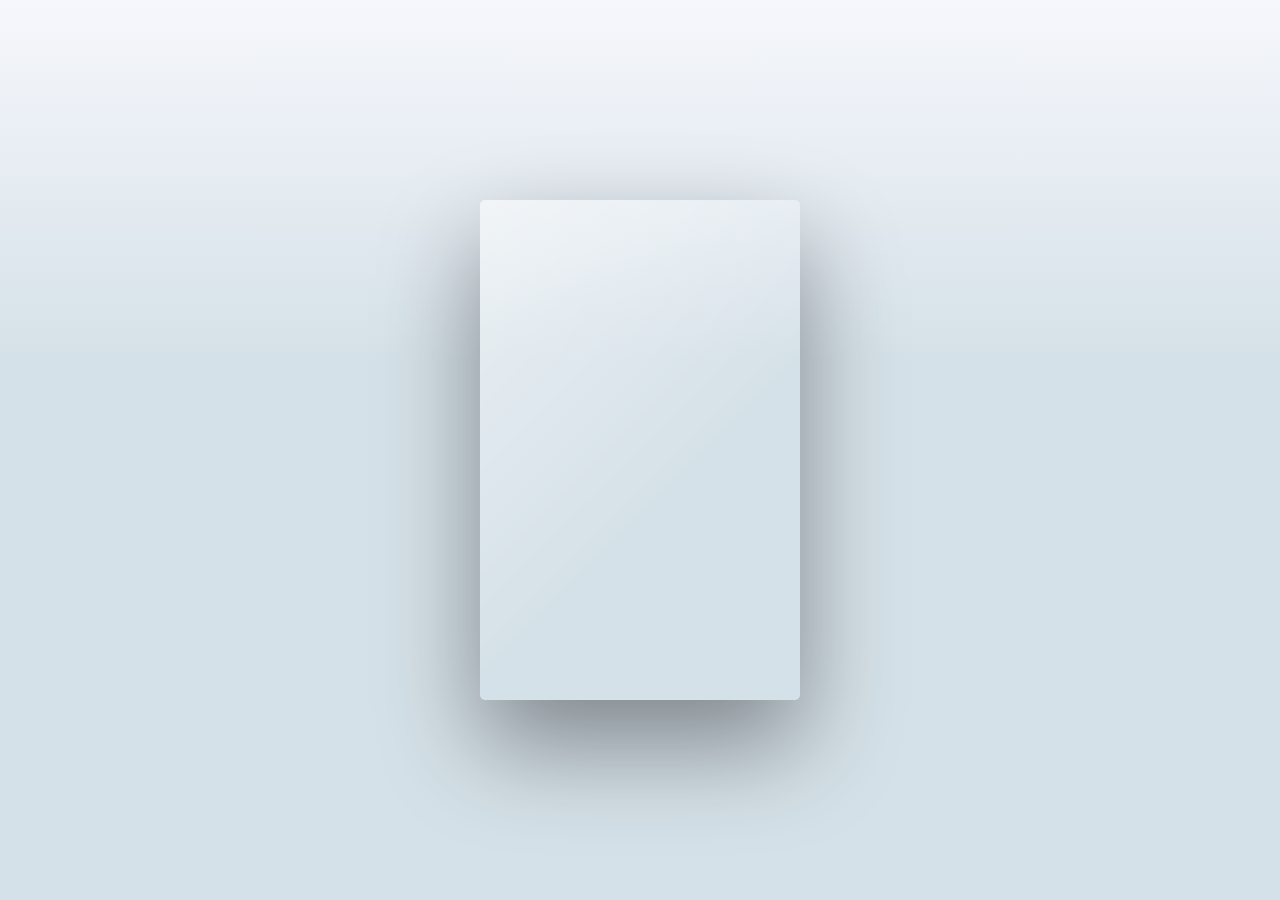
<file: apple-tv-parallax/apple-tv-parallax/index.html>
<!DOCTYPE html>
<html >
  <head>
 <meta charset="UTF-8">
<title>Demo of Apple TV Poster Parallax Effect - Designmodo</title>
<meta name="description" content="In this tutorial we'll guide you how to create a similar Apple TV parallax effect using CSS3, HTML and some jQuery."/>
<meta name="keywords" content="parallax, jquery, css3"/>

    
    <link rel="stylesheet" href="css/reset.css">

    
        <link rel="stylesheet" href="css/style.css">

    
    
    
  </head>

  <body>
<div data-offset="5" class="poster">
  <div class="shine"></div>
  <div data-offset="-2" class="layer-1"></div>
  <div class="layer-2"></div>
  <div data-offset="1" class="layer-3"></div>
  <div data-offset="3" class="layer-4"></div>
  <div data-offset="10" class="layer-5"></div>
</div>
    <script src="http://libs.baidu.com/jquery/2.1.4/jquery.min.js"></script>

        <script src="js/index.js"></script>

    
    
    
  </body>
</html>
</file>
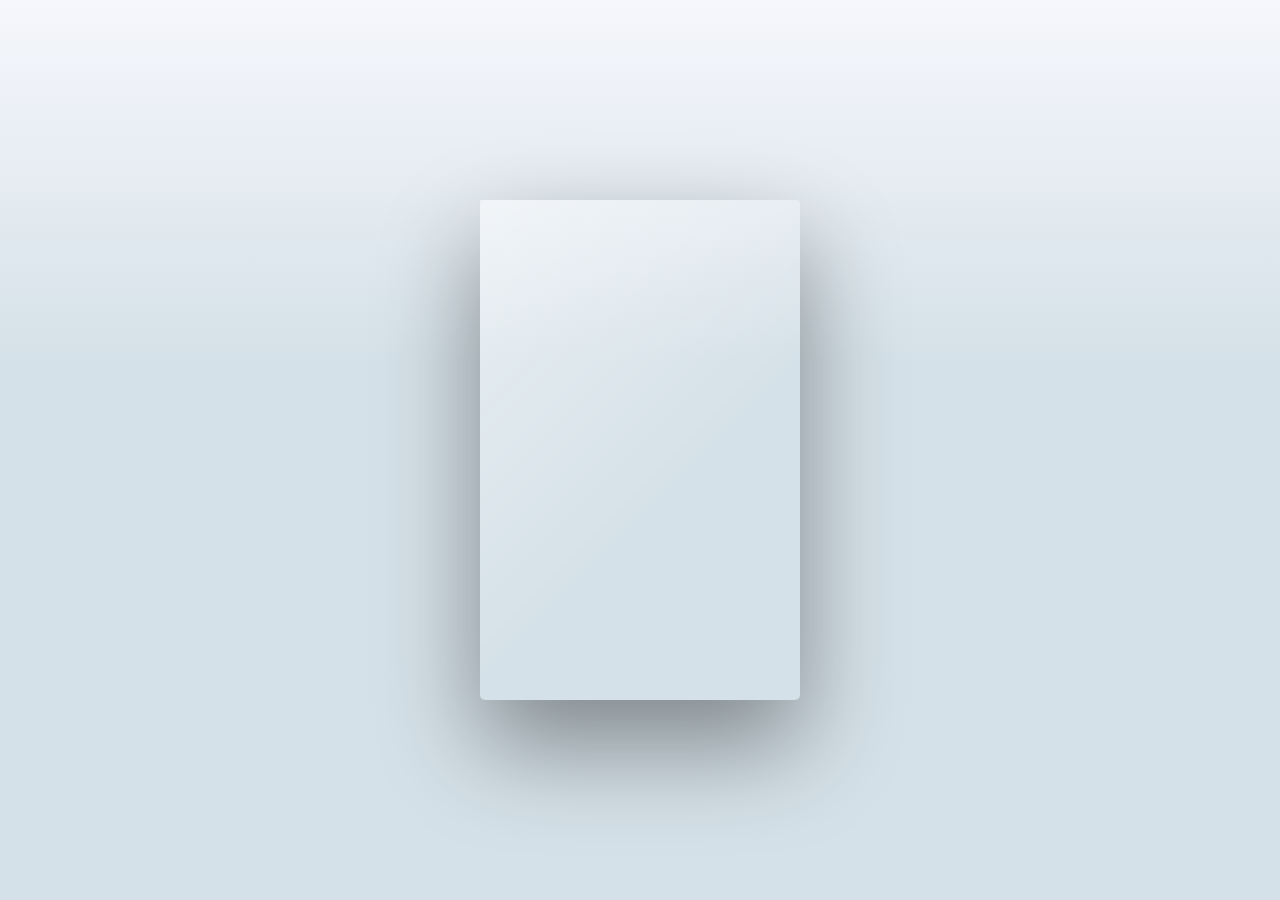
<file: apple-tv-parallax/deadpool/index.html>
<!DOCTYPE html>
<html >
  <head>
    <meta charset="UTF-8">
    <title>Apple TV poster</title>
<title>Demo of Apple TV Poster Parallax Effect: Deadpool - Designmodo</title>
<meta name="description" content="In this tutorial we'll guide you how to create a similar Apple TV parallax effect using CSS3, HTML and some jQuery."/>
<meta name="keywords" content="parallax, jquery, css3"/>


    
    
    <link rel="stylesheet" href="css/reset.css">

    
        <link rel="stylesheet" href="css/style.css">

    
    
<meta name="robots" content="noindex,follow" />
  </head>

  <body>

   
<div data-offset="5" class="poster">
  <div class="shine"></div>
  <div class="layer-1"></div>
  <div data-offset="-5" class="layer-2"></div>
  <div data-offset="-10" class="layer-3"></div>
  <div data-offset="-10" class="layer-4"></div>
  <div data-offset="-5" class="layer-5"></div>
</div>
    <script src="http://libs.baidu.com/jquery/2.1.4/jquery.min.js"></script>

        <script src="js/index.js"></script>

    
    
    
  </body>
</html>
</file>
<file: apple-tv-parallax/apple-tv-parallax/css/style.css>
body, html {
  height: 100%;
  min-height: 100%;
}

body {
  background: -webkit-linear-gradient(top, #f6f7fc 0%, #d5e1e8 40%);
  background: linear-gradient(to bottom, #f6f7fc 0%, #d5e1e8 40%);
  -webkit-transform-style: preserve-3d;
          transform-style: preserve-3d;
  -webkit-transform: perspective(800px);
          transform: perspective(800px);
}

.btn {
  text-decoration: none;
  color: #fff;
  background: #AEBEC7;
  font-size: 12px;
  border-radius: 3px;
  padding: 10px;
  text-transform: uppercase;
  font-family: Helvetica Neue, Helvetica, Arial, sans-serif;
  box-shadow: 0 1px 0 rgba(255, 255, 255, 0.5);
  position: absolute;
  left: 50%;
  top: 75px;
  -webkit-transform: translateX(-50%);
      -ms-transform: translateX(-50%);
          transform: translateX(-50%);
}

.poster {
  width: 320px;
  height: 500px;
  position: absolute;
  top: 50%;
  left: 50%;
  margin: -250px 0 0 -160px;
  border-radius: 5px;
  box-shadow: 0 45px 100px rgba(0, 0, 0, 0.4);
  overflow: hidden;
}
.poster .shine {
  position: absolute;
  top: 0;
  left: 0;
  right: 0;
  bottom: 0;
  background: -webkit-linear-gradient(315deg, rgba(255, 255, 255, 0.5) 0%, rgba(255, 255, 255, 0) 60%);
  background: linear-gradient(135deg, rgba(255, 255, 255, 0.5) 0%, rgba(255, 255, 255, 0) 60%);
  z-index: 100;
}
.poster div[class*="layer-"] {
  position: absolute;
  top: -10px;
  left: -10px;
  right: -10px;
  bottom: -10px;
  background-size: 100% auto;
  background-repeat: no-repeat;
  background-position: 0 0;
  -webkit-transition: 0.1s;
          transition: 0.1s;
}
.poster .layer-1 {
  background-image: url("http://designmodo.com/demo/apple-tv-parallax/images/1.png");
}
.poster .layer-2 {
  background-image: url("http://designmodo.com/demo/apple-tv-parallax/images/2.png");
}
.poster .layer-3 {
  top: 0;
  bottom: 0;
  left: 0;
  right: 0;
  background-image: url("http://designmodo.com/demo/apple-tv-parallax/images/3.png");
}
.poster .layer-4 {
  background-image: url("http://designmodo.com/demo/apple-tv-parallax/images/4.png");
}
.poster .layer-5 {
  background-image: url("http://designmodo.com/demo/apple-tv-parallax/images/5.png");
}
</file>
<file: apple-tv-parallax/deadpool/css/style.css>
body, html {
  height: 100%;
  min-height: 100%;
}

body {
  background: -webkit-linear-gradient(top, #f6f7fc 0%, #d5e1e8 40%);
  background: linear-gradient(to bottom, #f6f7fc 0%, #d5e1e8 40%);
  -webkit-transform-style: preserve-3d;
          transform-style: preserve-3d;
  -webkit-transform: perspective(800px);
          transform: perspective(800px);
}

.btn {
  text-decoration: none;
  color: #fff;
  background: #AEBEC7;
  font-size: 12px;
  border-radius: 3px;
  padding: 10px;
  text-transform: uppercase;
  font-family: Helvetica Neue, Helvetica, Arial, sans-serif;
  box-shadow: 0 1px 0 rgba(255, 255, 255, 0.5);
  position: absolute;
  left: 50%;
  top: 75px;
  -webkit-transform: translateX(-50%);
      -ms-transform: translateX(-50%);
          transform: translateX(-50%);
}

.poster {
  width: 320px;
  height: 500px;
  position: absolute;
  top: 50%;
  left: 50%;
  margin: -250px 0 0 -160px;
  border-radius: 5px;
  box-shadow: 0 45px 100px rgba(0, 0, 0, 0.4);
  -webkit-transform-style: preserve-3d;
          transform-style: preserve-3d;
  /*  overflow:hidden;*/
}
.poster .shine {
  position: absolute;
  top: 0;
  left: 0;
  right: 0;
  bottom: 0;
  background: -webkit-linear-gradient(315deg, rgba(255, 255, 255, 0.5) 0%, rgba(255, 255, 255, 0) 60%);
  background: linear-gradient(135deg, rgba(255, 255, 255, 0.5) 0%, rgba(255, 255, 255, 0) 60%);
  z-index: 100;
}
.poster div[class*="layer-"] {
  position: absolute;
  top: 0;
  left: 0;
  width: 100%;
  height: 100%;
  overflow: hidden;
  background-size: 100% auto;
  background-repeat: no-repeat;
  background-position: 0 0;
  border-radius: 5px;
}
.poster .layer-1 {
  background-image: url("http://lab.mariusbalaj.com/poster/deadpool/1.png");
}
.poster .layer-2 {
  background-image: url("http://lab.mariusbalaj.com/poster/deadpool/2.png");
}
.poster .layer-3 {
  background-image: url("http://lab.mariusbalaj.com/poster/deadpool/3.png");
}
.poster .layer-4 {
  background-image: url("http://lab.mariusbalaj.com/poster/deadpool/4.png");
}
.poster .layer-5 {
  background-image: url("http://lab.mariusbalaj.com/poster/deadpool/5.png");
}
</file>
<file: jQueryCSS3分步骤注册表单切换动画在线演示/css/zzsc.css>
/*custom font*/
@import url(http://fonts.googleapis.com/css?family=Montserrat);

/*basic reset*/
* {margin: 0; padding: 0;}

html {
	height: 100%;
	/*Image only BG fallback*/
	background: url('http://thecodeplayer.com/uploads/media/gs.png');
	/*background = gradient + image pattern combo*/
	background: 
		linear-gradient(rgba(196, 102, 0, 0.2), rgba(155, 89, 182, 0.2)), 
		url('http://thecodeplayer.com/uploads/media/gs.png');
}

body {
	font-family: montserrat, arial, verdana;
}
/*form styles*/
#msform {
	width: 400px;
	margin: 50px auto;
	text-align: center;
	position: relative;
}
#msform fieldset {
	background: white;
	border: 0 none;
	border-radius: 3px;
	box-shadow: 0 0 15px 1px rgba(0, 0, 0, 0.4);
	padding: 20px 30px;
	
	box-sizing: border-box;
	width: 80%;
	margin: 0 10%;
	
	/*stacking fieldsets above each other*/
	position: absolute;
}
/*Hide all except first fieldset*/
#msform fieldset:not(:first-of-type) {
	display: none;
}
/*inputs*/
#msform input, #msform textarea {
	padding: 15px;
	border: 1px solid #ccc;
	border-radius: 3px;
	margin-bottom: 10px;
	width: 100%;
	box-sizing: border-box;
	font-family: montserrat;
	color: #2C3E50;
	font-size: 13px;
}
/*buttons*/
#msform .action-button {
	width: 100px;
	background: #27AE60;
	font-weight: bold;
	color: white;
	border: 0 none;
	border-radius: 1px;
	cursor: pointer;
	padding: 10px 5px;
	margin: 10px 5px;
}
#msform .action-button:hover, #msform .action-button:focus {
	box-shadow: 0 0 0 2px white, 0 0 0 3px #27AE60;
}
/*headings*/
.fs-title {
	font-size: 15px;
	text-transform: uppercase;
	color: #2C3E50;
	margin-bottom: 10px;
}
.fs-subtitle {
	font-weight: normal;
	font-size: 13px;
	color: #666;
	margin-bottom: 20px;
}
/*progressbar*/
#progressbar {
	margin-bottom: 30px;
	overflow: hidden;
	/*CSS counters to number the steps*/
	counter-reset: step;
}
#progressbar li {
	list-style-type: none;
	color: white;
	text-transform: uppercase;
	font-size: 9px;
	width: 33.33%;
	float: left;
	position: relative;
}
#progressbar li:before {
	content: counter(step);
	counter-increment: step;
	width: 20px;
	line-height: 20px;
	display: block;
	font-size: 10px;
	color: #333;
	background: white;
	border-radius: 3px;
	margin: 0 auto 5px auto;
}
/*progressbar connectors*/
#progressbar li:after {
	content: '';
	width: 100%;
	height: 2px;
	background: white;
	position: absolute;
	left: -50%;
	top: 9px;
	z-index: -1; /*put it behind the numbers*/
}
#progressbar li:first-child:after {
	/*connector not needed before the first step*/
	content: none; 
}
/*marking active/completed steps green*/
/*The number of the step and the connector before it = green*/
#progressbar li.active:before,  #progressbar li.active:after{
	background: #27AE60;
	color: white;
}
</file>
<file: startbootstrap-landing-page-1.0.4 (2)/css/landing-page.css>
/*!
 * Start Bootstrap - Landing Page Bootstrap Theme (http://startbootstrap.com)
 * Code licensed under the Apache License v2.0.
 * For details, see http://www.apache.org/licenses/LICENSE-2.0.
 */

body,
html {
    width: 100%;
    height: 100%;
}

body,
h1,
h2,
h3,
h4,
h5,
h6 {
    font-family: "Lato","Helvetica Neue",Helvetica,Arial,sans-serif;
    font-weight: 700;
}

.topnav {
    font-size: 14px; 
}

.lead {
    font-size: 18px;
    font-weight: 400;
}

.intro-header {
    padding-top: 50px; /* If you're making other pages, make sure there is 50px of padding to make sure the navbar doesn't overlap content! */
    padding-bottom: 50px;
    text-align: center;
    color: #f8f8f8;
    background: url(../img/intro-bg.jpg) no-repeat center center;
    background-size: cover;
}

.intro-message {
    position: relative;
    padding-top: 20%;
    padding-bottom: 20%;
}

.intro-message > h1 {
    margin: 0;
    text-shadow: 2px 2px 3px rgba(0,0,0,0.6);
    font-size: 5em;
}

.intro-divider {
    width: 400px;
    border-top: 1px solid #f8f8f8;
    border-bottom: 1px solid rgba(0,0,0,0.2);
}

.intro-message > h3 {
    text-shadow: 2px 2px 3px rgba(0,0,0,0.6);
}

@media(max-width:767px) {
    .intro-message {
        padding-bottom: 15%;
    }

    .intro-message > h1 {
        font-size: 3em;
    }

    ul.intro-social-buttons > li {
        display: block;
        margin-bottom: 20px;
        padding: 0;
    }

    ul.intro-social-buttons > li:last-child {
        margin-bottom: 0;
    }

    .intro-divider {
        width: 100%;
    }
}

.network-name {
    text-transform: uppercase;
    font-size: 14px;
    font-weight: 400;
    letter-spacing: 2px;
}

.content-section-a {
    padding: 50px 0;
    background-color: #f8f8f8;
}

.content-section-b {
    padding: 50px 0;
    border-top: 1px solid #e7e7e7;
    border-bottom: 1px solid #e7e7e7;
}

.section-heading {
    margin-bottom: 30px;
}

.section-heading-spacer {
    float: left;
    width: 200px;
    border-top: 3px solid #e7e7e7;
}

.banner {
    padding: 100px 0;
    color: #f8f8f8;
    background: url(../img/banner-bg.jpg) no-repeat center center;
    background-size: cover;
}

.banner h2 {
    margin: 0;
    text-shadow: 2px 2px 3px rgba(0,0,0,0.6);
    font-size: 3em;
}

.banner ul {
    margin-bottom: 0;
}

.banner-social-buttons {
    float: right;
    margin-top: 0;
}

@media(max-width:1199px) {
    ul.banner-social-buttons {
        float: left;
        margin-top: 15px;
    }
}

@media(max-width:767px) {
    .banner h2 {
        margin: 0;
        text-shadow: 2px 2px 3px rgba(0,0,0,0.6);
        font-size: 3em;
    }

    ul.banner-social-buttons > li {
        display: block;
        margin-bottom: 20px;
        padding: 0;
    }

    ul.banner-social-buttons > li:last-child {
        margin-bottom: 0;
    }
}

footer {
    padding: 50px 0;
    background-color: #f8f8f8;
}

p.copyright {
    margin: 15px 0 0;
}
</file>
<file: startbootstrap-stylish-portfolio-1.0.3/css/stylish-portfolio.css>
/*!
 * Start Bootstrap - Stylish Portfolio Bootstrap Theme (http://startbootstrap.com)
 * Code licensed under the Apache License v2.0.
 * For details, see http://www.apache.org/licenses/LICENSE-2.0.
 */

/* Global Styles */

html,
body {
    width: 100%;
    height: 100%;
}

body {
    font-family: "Source Sans Pro","Helvetica Neue",Helvetica,Arial,sans-serif;
}

.text-vertical-center {
    display: table-cell;
    text-align: center;
    vertical-align: middle;
}

.text-vertical-center h1 {
    margin: 0;
    padding: 0;
    font-size: 4.5em;
    font-weight: 700;
}

/* Custom Button Styles */

.btn-dark {
    border-radius: 0;
    color: #fff;
    background-color: rgba(0,0,0,0.4);
}

.btn-dark:hover,
.btn-dark:focus,
.btn-dark:active {
    color: #fff;
    background-color: rgba(0,0,0,0.7);
}

.btn-light {
    border-radius: 0;
    color: #333;
    background-color: rgb(255,255,255);
}

.btn-light:hover,
.btn-light:focus,
.btn-light:active {
    color: #333;
    background-color: rgba(255,255,255,0.8);
}

/* Custom Horizontal Rule */

hr.small {
    max-width: 100px;
}

/* Side Menu */

#sidebar-wrapper {
    z-index: 1000;
    position: fixed;
    right: 0;
    width: 250px;
    height: 100%;
    margin-right: -250px;
    overflow-y: auto;
    background: #222;
    -webkit-transition: all 0.4s ease 0s;
    -moz-transition: all 0.4s ease 0s;
    -ms-transition: all 0.4s ease 0s;
    -o-transition: all 0.4s ease 0s;
    transition: all 0.4s ease 0s;
}

.sidebar-nav {
    position: absolute;
    top: 0;
    width: 250px;
    margin: 0;
    padding: 0;
    list-style: none;
}

.sidebar-nav li {
    text-indent: 20px;
    line-height: 40px;
}

.sidebar-nav li a {
    display: block;
    text-decoration: none;
    color: #999;
}

.sidebar-nav li a:hover {
    text-decoration: none;
    color: #fff;
    background: rgba(255,255,255,0.2);
}

.sidebar-nav li a:active,
.sidebar-nav li a:focus {
    text-decoration: none;
}

.sidebar-nav > .sidebar-brand {
    height: 55px;
    font-size: 18px;
    line-height: 55px;
}

.sidebar-nav > .sidebar-brand a {
    color: #999;
}

.sidebar-nav > .sidebar-brand a:hover {
    color: #fff;
    background: none;
}

#menu-toggle {
    z-index: 1;
    position: fixed;
    top: 0;
    right: 0;
}

#sidebar-wrapper.active {
    right: 250px;
    width: 250px;
    -webkit-transition: all 0.4s ease 0s;
    -moz-transition: all 0.4s ease 0s;
    -ms-transition: all 0.4s ease 0s;
    -o-transition: all 0.4s ease 0s;
    transition: all 0.4s ease 0s;
}

.toggle {
    margin: 5px 5px 0 0;
}

/* Header */

.header {
    display: table;
    position: relative;
    width: 100%;
    height: 100%;
    background: url(../img/bg.jpg) no-repeat center center scroll;
    -webkit-background-size: cover;
    -moz-background-size: cover;
    background-size: cover;
    -o-background-size: cover;
}

/* About */

.about {
    padding: 50px 0;
}

/* Services */

.services {
    padding: 50px 0;
}

.service-item {
    margin-bottom: 30px;
}

/* Callout */

.callout {
    display: table;
    width: 100%;
    height: 400px;
    color: #fff;
    background: url(../img/callout.jpg) no-repeat center center scroll;
    -webkit-background-size: cover;
    -moz-background-size: cover;
    background-size: cover;
    -o-background-size: cover;
}

/* Portfolio */

.portfolio {
    padding: 50px 0;
}

.portfolio-item {
    margin-bottom: 30px;
}

.img-portfolio {
    margin: 0 auto;
}

.img-portfolio:hover {
    opacity: 0.8;
}

/* Call to Action */

.call-to-action {
    padding: 50px 0;
}

.call-to-action .btn {
    margin: 10px;
}

/* Map */

.map {
    height: 500px;
}

@media(max-width:768px) {
    .map {
        height: 75%;
    }
}

/* Footer */

footer {
    padding: 100px 0;
}
</file>
